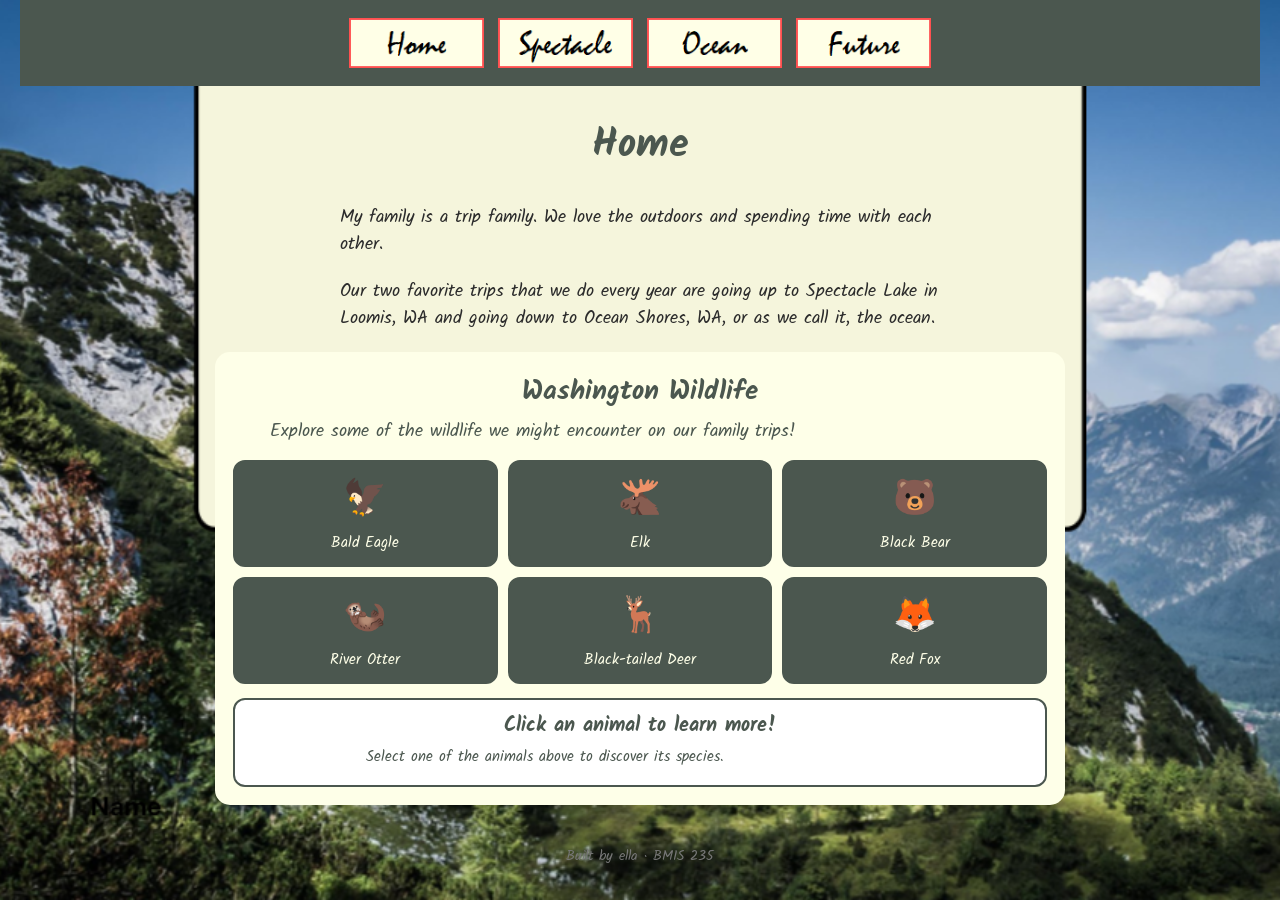
<file: index.html>
<!DOCTYPE html>
<!--
  Author: ella
  GU username: efirth
  Course: BMIS 235 - HTML-3
-->
<html lang="en">
<head>
  <link href="https://fonts.googleapis.com/css2?family=Kalam:wght@300;400;700&display=swap" rel="stylesheet">
<meta charset="utf-8">
<meta name="ella" content="ella">
<title>home</title>

<!-- this one line connects the page to the stylesheet -->
<link rel="stylesheet" href="styles.css">
</head>
<body>

<!-- ===== MENU ============================================================
     The menu is four links. Each link wraps an image instead of words.
     Build it once on this page, check that every link works,
     then copy the whole <nav> block and paste it over the menu on the
     other three pages, so every page has the exact same menu.
     ===================================================================== -->
<nav>
    <a href="index.html"><img src="img/home.png" alt="home"></a>
    <a href="spectacle.html"><img src="img/spectacle.png" alt="spectacle"></a>
    <a href="ocean.html"><img src="img/ocean.png" alt="ocean"></a>
    <a href="future.html"><img src="img/future.png" alt="future"></a>
</nav>

<h1>Home</h1>
<p>My family is a trip family. We love the outdoors and spending time with each other. </p>
<p>Our two favorite trips that we do every year are going up to Spectacle Lake in Loomis, WA and going down to Ocean Shores, WA, or as we call it, the ocean.</p>

<!-- ===== SHOWCASE ======================================================
     This box is empty on purpose. In Part 7 you paste an interactive
     graphic BETWEEN the opening <div> and the closing </div> below.
     ===================================================================== -->
<div class="showcase">

<!-- HTML: Interactive Washington wildlife display -->
<div class="showcase-wildlife">
  <div class="showcase-heading">
    <h2>Washington Wildlife</h2>
    <p>Explore some of the wildlife we might encounter on our family trips!</p>
  </div>

  <div class="showcase-animals">
    <button class="showcase-animal" data-animal="eagle" type="button">
      <span class="showcase-emoji">🦅</span>
      <span>Bald Eagle</span>
    </button>

    <button class="showcase-animal" data-animal="elk" type="button">
      <span class="showcase-emoji">🫎</span>
      <span>Elk</span>
    </button>

    <button class="showcase-animal" data-animal="bear" type="button">
      <span class="showcase-emoji">🐻</span>
      <span>Black Bear</span>
    </button>

    <button class="showcase-animal" data-animal="otter" type="button">
      <span class="showcase-emoji">🦦</span>
      <span>River Otter</span>
    </button>

    <button class="showcase-animal" data-animal="deer" type="button">
      <span class="showcase-emoji">🦌</span>
      <span>Black-tailed Deer</span>
    </button>

    <button class="showcase-animal" data-animal="fox" type="button">
      <span class="showcase-emoji">🦊</span>
      <span>Red Fox</span>
    </button>
  </div>

  <div class="showcase-info" aria-live="polite">
    <h3>Click an animal to learn more!</h3>
    <p>Select one of the animals above to discover its species.</p>
  </div>
</div>

<!-- CSS: Styles the wildlife graphic without affecting the rest of the website -->
<style>
.showcase .showcase-wildlife {
  background: #FEFFE8;
  color: #4B574F;
  font-family: "Kalam", cursive;
  padding: 18px;
  border-radius: 15px;
  max-width: 850px;
  margin: 20px auto;
  box-sizing: border-box;
  text-align: center;
}

.showcase .showcase-heading h2 {
  margin: 0 0 5px;
  font-size: 27px;
}

.showcase .showcase-heading p {
  margin: 0 0 15px;
}

.showcase .showcase-animals {
  display: grid;
  grid-template-columns: repeat(3, 1fr);
  gap: 10px;
}

.showcase .showcase-animal {
  background: #4B574F;
  color: #FEFFE8;
  border: 2px solid #4B574F;
  border-radius: 12px;
  padding: 10px 5px;
  font-family: "Kalam", cursive;
  font-size: 15px;
  cursor: pointer;
}

.showcase .showcase-animal:hover,
.showcase .showcase-animal:focus {
  background: #FEFFE8;
  color: #4B574F;
  outline: 2px solid #4B574F;
}

.showcase .showcase-emoji {
  display: block;
  font-size: 35px;
  margin-bottom: 3px;
}

.showcase .showcase-info {
  background: white;
  border: 2px solid #4B574F;
  border-radius: 12px;
  padding: 10px;
  margin-top: 14px;
  min-height: 65px;
}

.showcase .showcase-info h3 {
  margin: 0 0 4px;
  font-size: 20px;
}

.showcase .showcase-info p {
  margin: 0;
  font-size: 15px;
}

@media (max-width: 450px) {
  .showcase .showcase-wildlife {
    padding: 12px;
  }

  .showcase .showcase-animal {
    font-size: 13px;
    padding: 8px 3px;
  }

  .showcase .showcase-emoji {
    font-size: 29px;
  }
}
</style>

<!-- JavaScript: Displays animal species information when a visitor clicks an animal -->
<script>
(function () {
  const animals = {
    eagle: {
      name: "Bald Eagle",
      species: "Haliaeetus leucocephalus",
      description: "A large bird of prey commonly found near Washington's lakes, rivers, and coastlines."
    },
    elk: {
      name: "Roosevelt Elk",
      species: "Cervus canadensis roosevelti",
      description: "A large member of the deer family that lives in forests across western Washington."
    },
    bear: {
      name: "American Black Bear",
      species: "Ursus americanus",
      description: "Washington's only bear species, found in forested mountain and woodland habitats."
    },
    otter: {
      name: "North American River Otter",
      species: "Lontra canadensis",
      description: "A playful, semi-aquatic mammal that lives around rivers, lakes, and wetlands."
    },
    deer: {
      name: "Black-tailed Deer",
      species: "Odocoileus hemionus columbianus",
      description: "A subspecies of mule deer commonly seen in western Washington forests."
    },
    fox: {
      name: "Red Fox",
      species: "Vulpes vulpes",
      description: "A clever and adaptable mammal that lives in a variety of Washington habitats."
    }
  };

  const graphic = document.querySelector(".showcase .showcase-wildlife");
  if (!graphic) return;

  const buttons = graphic.querySelectorAll(".showcase-animal");
  const info = graphic.querySelector(".showcase-info");

  buttons.forEach(function (button) {
    button.addEventListener("click", function () {
      const animal = animals[button.dataset.animal];

      info.innerHTML = "";

      const heading = document.createElement("h3");
      heading.textContent = animal.name;

      const species = document.createElement("p");
      species.textContent = "Scientific name: " + animal.species;

      const description = document.createElement("p");
      description.textContent = animal.description;

      info.appendChild(heading);
      info.appendChild(species);
      info.appendChild(description);
    });
  });
})();
</script>
 
</div>

<!-- Footer: fill in your name -->
<footer>Built by ella &middot; BMIS 235</footer>

</body>
</html>
</file>
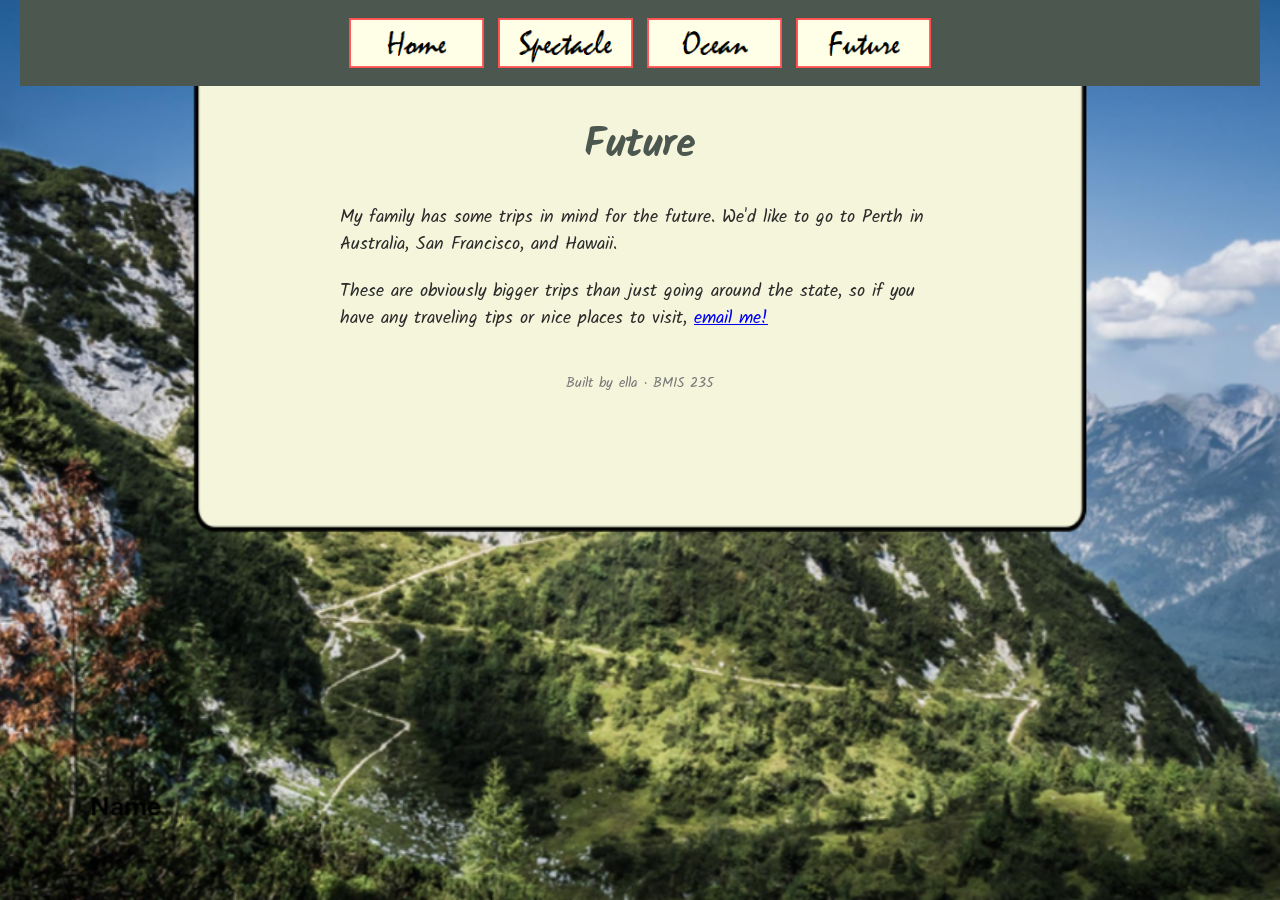
<file: future.html>
<!DOCTYPE html>
<!--
  Author: ella
  GU username: efirth
  Course: BMIS 235 - HTML-3
-->
<html lang="en">
<head>
<meta charset="utf-8">
<meta name="ella" content="ella">
<title>future</title>

  <!-- this one line connects the page to the stylesheet -->
<link rel="stylesheet" href="styles.css">
</head>
<body>

<!-- ===== MENU ============================================================
     The menu is four links. Each link wraps an image instead of words.
     Build it once on this page, check that every link works,
     then copy the whole <nav> block and paste it over the menu on the
     other three pages, so every page has the exact same menu.
     ===================================================================== -->
<nav>
    <a href="index.html"><img src="img/home.png" alt="Home"></a>
    <a href="spectacle.html"><img src="img/spectacle.png" alt="spectacle"></a>
    <a href="ocean.html"><img src="img/ocean.png" alt="ocean"></a>
    <a href="future.html"><img src="img/future.png" alt="future"></a>
</nav>

<h1>Future</h1>
<p>My family has some trips in mind for the future. We'd like to go to Perth in Australia, San Francisco, and Hawaii.</p>
<p>These are obviously bigger trips than just going around the state, so if you have any traveling tips or nice places to visit, <a href="mailto:efirth@zagmail.gonzaga.edu">email me!</a></p>

  
<!-- Footer: fill in your name -->
<footer>Built by ella &middot; BMIS 235</footer>

</body>
</html>
</file>
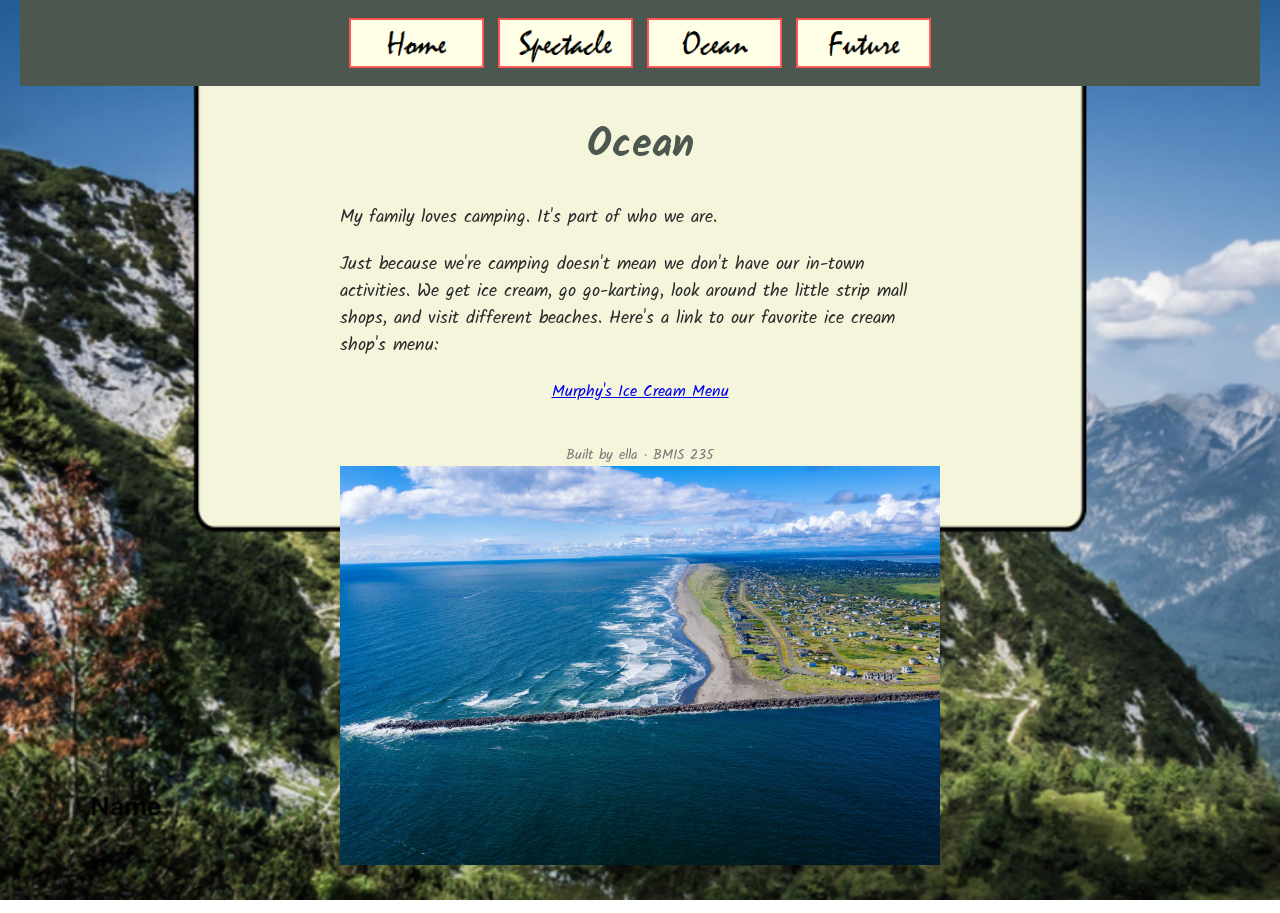
<file: ocean.html>
<!DOCTYPE html>
<!--
  Author: ella
  GU username: efirth
  Course: BMIS 235 - HTML-3
-->
<html lang="en">
<head>
<meta charset="utf-8">
<meta name="ella" content="ella">
<title>ocean</title>

<!-- this one line connects the page to the stylesheet -->
<link rel="stylesheet" href="styles.css">
</head>
<body>

<!-- ===== MENU ============================================================
     The menu is four links. Each link wraps an image instead of words.
     Build it once on this page, check that every link works,
     then copy the whole <nav> block and paste it over the menu on the
     other three pages, so every page has the exact same menu.
     ===================================================================== -->
<nav>
    <a href="index.html"><img src="img/home.png" alt="Home"></a>
    <a href="spectacle.html"><img src="img/spectacle.png" alt="spectacle"></a>
    <a href="ocean.html"><img src="img/ocean.png" alt="ocean"></a>
    <a href="future.html"><img src="img/future.png" alt="future"></a>
</nav>

<h1>Ocean</h1>
<p>My family loves camping. It's part of who we are.</p>
<p> Just because we're camping doesn't mean we don't have our in-town activities. We get ice cream, go go-karting, look around the little strip mall shops, and visit different beaches.
Here's a link to our favorite ice cream shop's menu: </p> 
  
 <div style="text-align: center;">
    <a href="https://www.restaurantji.com/wa/ocean-shores/murphys-ice-cream-/menu/">
        Murphy's Ice Cream Menu
    </a>
</div>
  
<!-- Footer: fill in your name -->
<footer>Built by ella &middot; BMIS 235</footer>

<div style="text-align: center;">
    <img src="img/oceanshores.png"
         alt="ocean shores, WA beach photo"
         width="600"
         style="max-width: 100%; height: auto;">
</div>
  
</body>
</html>
</file>
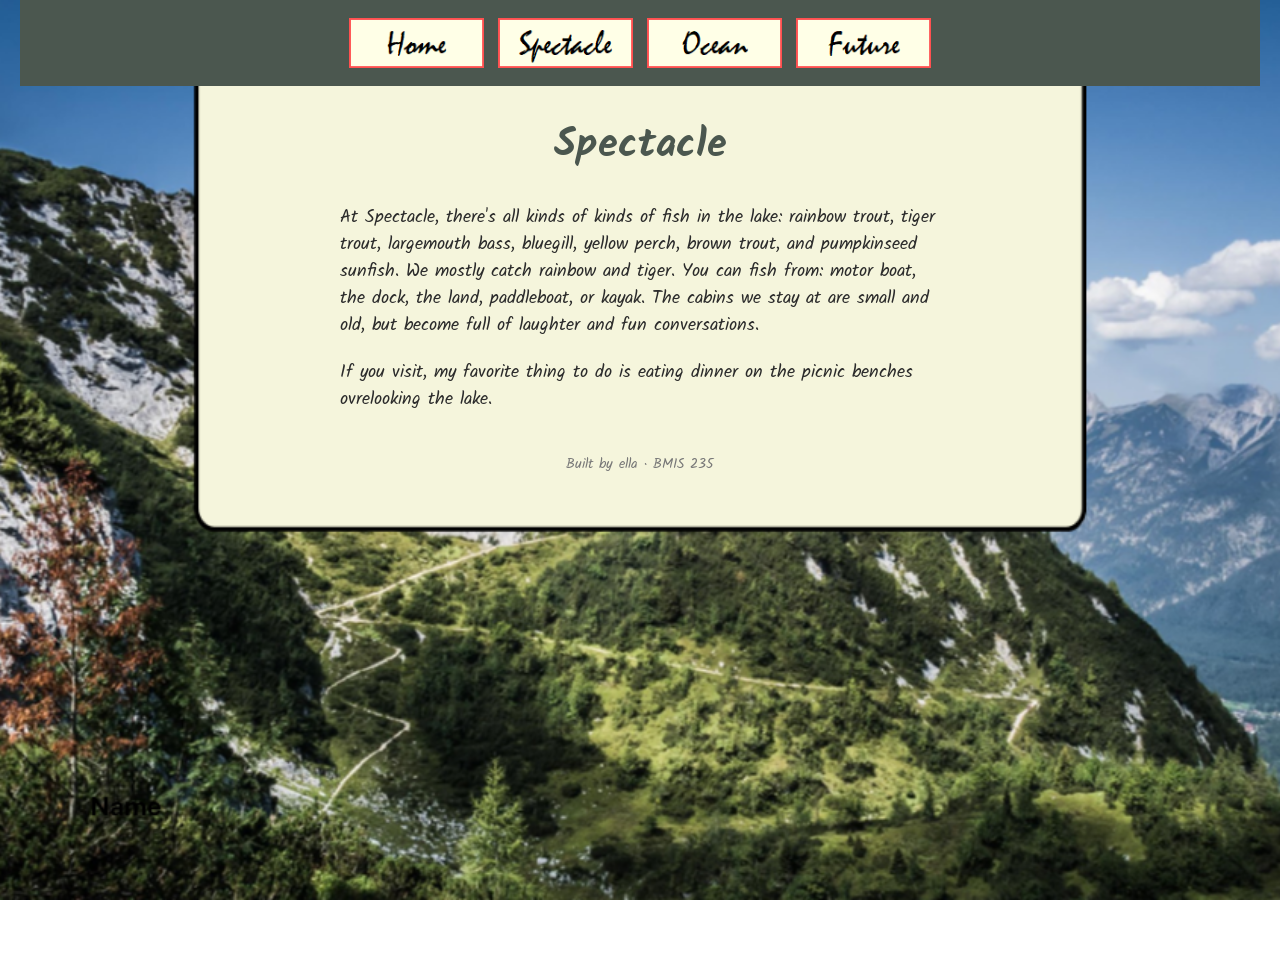
<file: spectacle.html>
<!DOCTYPE html>
<!--
  Author: ella
  GU username: efirth
  Course: BMIS 235 - HTML-3
-->
<html lang="en">
<head>
<meta charset="utf-8">
<meta name="ella" content="ella">
<title>spectacle</title>

<!-- this one line connects the page to the stylesheet -->
<link rel="stylesheet" href="styles.css">
</head>
<body>

<!-- ===== MENU ============================================================
     The menu is four links. Each link wraps an image instead of words.
     Build it once on this page, check that every link works,
     then copy the whole <nav> block and paste it over the menu on the
     other three pages, so every page has the exact same menu.
     ===================================================================== -->
<nav>
    <a href="index.html"><img src="img/home.png" alt="Home"></a>
    <a href="spectacle.html"><img src="img/spectacle.png" alt="spectacle"></a>
    <a href="ocean.html"><img src="img/ocean.png" alt="ocean"></a>
    <a href="future.html"><img src="img/future.png" alt="future"></a>
</nav>

<h1>Spectacle</h1>
<p>At Spectacle, there's all kinds of kinds of fish in the lake: rainbow trout, tiger trout, largemouth bass, bluegill, yellow perch, brown trout, and pumpkinseed sunfish. We mostly catch rainbow and tiger. You can fish from: motor boat, the dock, the land, paddleboat, or kayak. The cabins we stay at are small and old, but become full of laughter and fun conversations. </p>
<p>If you visit, my favorite thing to do is eating dinner on the picnic benches ovrelooking the lake.</p>

<!-- Footer: fill in your name -->
<footer>Built by ella &middot; BMIS 235</footer>

<div style="text-align: center;">
    <iframe src="https://www.google.com/maps/embed?pb=!1m18!1m12!1m3!1d5139.796415726884!2d-119.53899858226727!3d48.81095529706121!2m3!1f0!2f0!3f0!3m2!1i1024!2i768!4f13.1!3m3!1m2!1s0x5482d4d7e4f8711d%3A0x8c080be75bb5d287!2sSpectacle%20Lake%20Resort!5e0!3m2!1sen!2sus!4v1795053340112!5m2!1sen!2sus"
        width="600"
        height="450"
        style="border:0;"
        allowfullscreen=""
        loading="lazy"
        referrerpolicy="strict-origin-when-cross-origin">
    </iframe>
</div>
  
</body>
</html>
</file>
<file: styles.css>
@import url('https://fonts.googleapis.com/css2?family=Kalam:wght@300;400;700&display=swap');

/* =====================================================================
   styles.css  ·  YOUR BRAND
   ---------------------------------------------------------------------
   This one file is your brand guide. Every page that links to it gets
   the same font, the same colors and the same spacing.
   Change a color here once, and every page changes.

   Use the same font and colors you picked for your Excel menu images,
   so the menu and the pages look like one brand.
   ===================================================================== */

body {
    font-family: "Kalam", cursive;
    background-image: url('img/newmountain.png');
    background-size: cover;
    background-position: center;
    background-repeat: no-repeat;
    background-attachment: fixed;
    color: #2b2b2b;
    margin: 0;
    padding: 0 20px 40px 20px;
}

/* the menu at the top of every page */
nav {
    background-color: #4B574F !important;
    padding: 14px;
    text-align: center;
    width: 100%;
    box-sizing: border-box;
}

/* every image inside the menu is forced to the same height.
   If your images still look different sizes, their WIDTHS are
   different: go back to Excel and make every cell the same size. */
nav img {
    height: 50px;
    margin: 4px;
    vertical-align: middle;
}

/* no underline or border around the image links */
nav a {
    text-decoration: none;
}

h1 {
    color: #4B574F;
    text-align: center;
    font-size: 40px;
}

p {
    max-width: 600px;
    margin: 20px auto;
    font-size: 18px;
    line-height: 1.5;
}

footer {
    text-align: center;
    font-size: 14px;
    color: #777777;
    margin-top: 40px;
}
</file>
